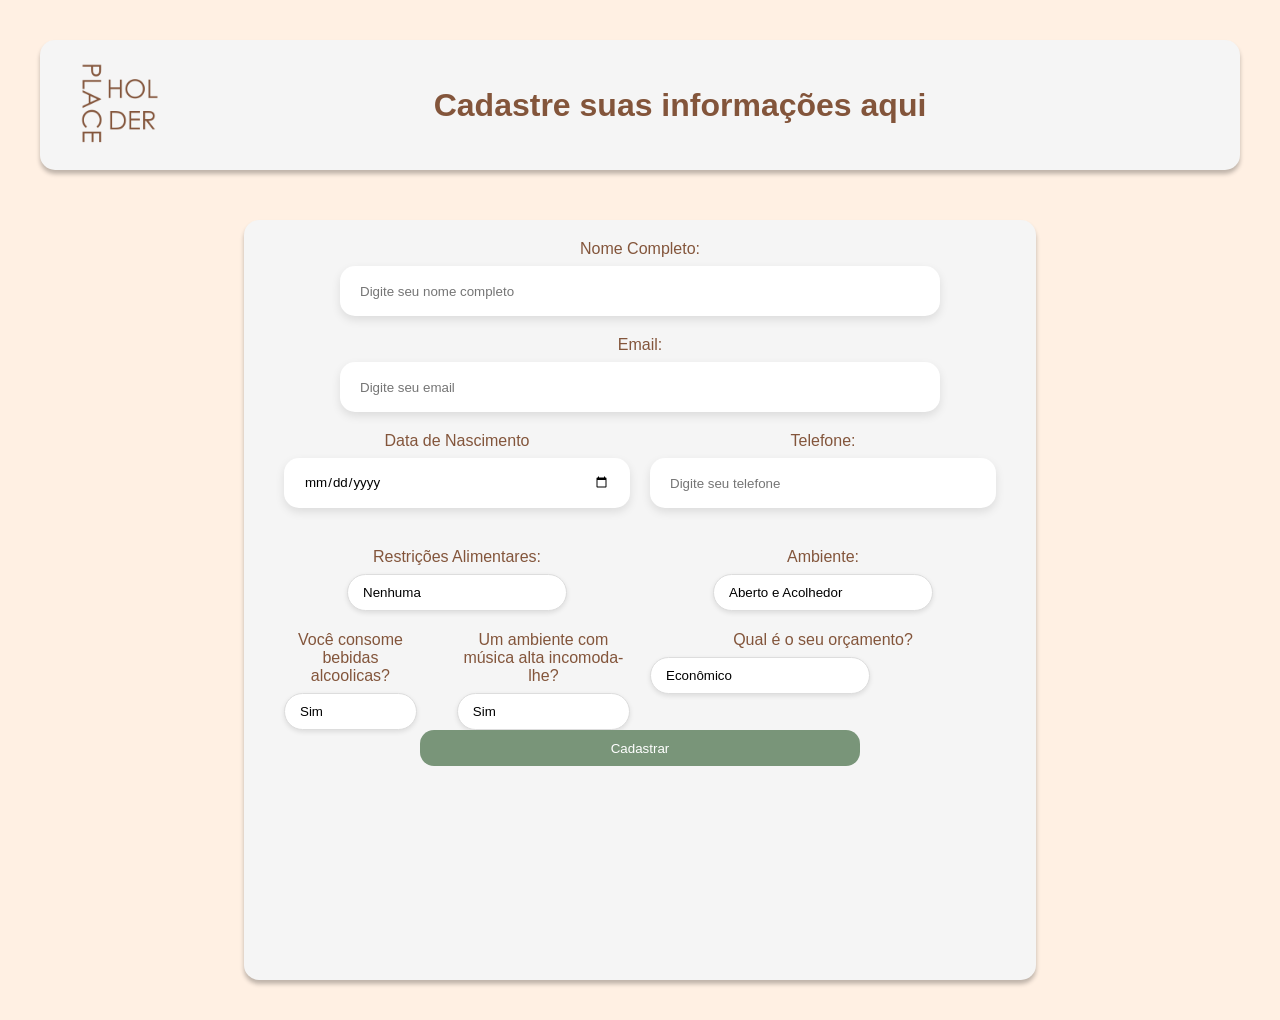
<file: index.html>
<!DOCTYPE html>
<html lang="pt-br">

<head>
    <meta charset="UTF-8">
    <meta name="viewport" content="width=device-width, initial-scale=1.0">
    <link rel="stylesheet" href="style.css">
    <!--Link que vai buscar a imagem do ícone simples para seleciona-lo na guia-->
    <link rel="icon" type="svg" href="../img/icone-guia.svg">
    <title>cadastro</title>
</head>

<body>
    <header class="headerCadastro">
        <div class="logo">
            <img src="../img/logo(placeholder).png" alt="Logo">
        </div>
        <div class="espacoCentral">
            <h1>Cadastre suas informações aqui</h1>
        </div>
        <div class="espacoDireto">
            <!-- Como informado antes, ira ficar vazio ate o usuario preencher o campo.-->
        </div>
    </header>
    <main>
        <section class="cadastroSection">
            <div class="camposPrincipais">
                <label for="nome">Nome Completo:</label>
                <input type="text" id="nome" placeholder="Digite seu nome completo">
            </div>
            <div class="camposPrincipais">
                <label for="email">Email:</label>
                <input type="email" id="email" placeholder="Digite seu email">
            </div>
            <div class="camposSecundarios">
                <div class="itemGrid">
                    <label for="nascimento">Data de Nascimento</label>
                    <input type="date" id="nascimento">
                </div>
                <div class="itemGrid">
                    <label for="telefone">Telefone:</label>
                    <input type="tel" id="telefone" placeholder="Digite seu telefone">
                </div>
                <div class="itemGrid">
                    <label for="restricoesAlimentares">Restrições Alimentares:</label>
                    <select id="restricoesAlimentares">
                        <option value="nenhuma">Nenhuma</option>
                        <option value="lactose">Lactose</option>
                        <option value="gluten">Gluten</option>
                        <option value="ovos">Alergia a Ovos</option>
                        <option value="leite">Alergia a Leite</option>
                        <option value="nozes">Alergia a Nozes</option>
                        <option value="frutos-do-mar">Alergia a Frutos do Mar</option>
                    </select>
                </div>
                <div class="itemGrid">
                    <label for="ambiente">Ambiente:</label>
                    <select id="ambiente">
                        <option value="Aberto e Acolhedor">Aberto e Acolhedor</option>
                        <option value="Fechado e Independente">Fechado e Independente</option>
                    </select>
                </div>
                <div class="itemGrid">
                    <div class="camposTerciarios">
                        <div class="bebidasAlcoolicas">
                            <label for="interesses">Você consome bebidas alcoolicas?</label>
                            <select id="interesses">
                            <option value="sim">Sim</option>
                            <option value="nao">Não</option>
                        </select>
                        </div>
                        <div class="musicaAlta">
                            <label for="interesses">Um ambiente com música alta incomoda-lhe?</label>
                            <select id="interesses">
                                <option value="sim">Sim</option>
                                <option value="nao">Não</option>
                            </select>
                        </div>
                    </div>
                </div>
                <div class="itemGrid">
                    <label for="orcamento">Qual é o seu orçamento?</label>
                    <select id="orcamento">
                        <option value="baixo">Econômico</option>
                        <option value="medio">Médio</option>
                        <option value="alto">Premium</option>
                    </select>
                    <!-- Por algum motivo esse campo não está de tamanho uniforme. Talvez seja por causa do texto... Favor solucionar (19.04.26)-->
                </div>
            </div>
            <button id="botaoEnviar">Cadastrar</button>

        </section>
    </main>
    <script src='../script.js'></script>
</body>

</html>
</file>
<file: style.css>
@import url();
:root {
    --cor-primaria: #FFF0E3;
    --cor-secundaria: #F5F5F5;
    --font-primaria: #83553B;
    --font-secundaria: #0c0c0c;
}

* {
    padding: 0;
    box-sizing: border-box;
    font-family: Arial, Helvetica, sans-serif;
}

body {
    background-color: var(--cor-primaria);
    margin: 40px;
    font-family: Arial, Helvetica, sans-serif;
}

main {
    margin-top: 50px;
    display: flex;
    flex-direction: column;
    align-items: center;
}

.headerCadastro {
    background-color: var(--cor-secundaria);
    font-family: Arial, Helvetica, sans-serif;
    color: var(--font-primaria);
    width: 100%;
    height: 130px;
    padding: 20px 40px;
    text-align: center;
    border-radius: 15px;
    box-shadow: 0px 4px 4px rgba(0, 0, 0, 0.25);
    display: flex;
    flex-direction: row;
    justify-content: space-between;
    align-items: center;
}

.logo img {
    width: 80px;
}

.cadastroSection {
    background-color: var(--cor-secundaria);
    color: var(--font-primaria);
    width: 66%;
    height: 760px;
    padding: 20px 40px;
    text-align: center;
    border-radius: 15px;
    box-shadow: 0px 4px 4px rgba(0, 0, 0, 0.25);
    justify-content: center;
    align-items: center;
}

.cadastroSection input {
    background-color: #FFFFFF;
    box-shadow: 0px 4px 10px rgba(0, 0, 0, 0.1);
    border-radius: 15px;
    border: none;
    height: 50px;
    width: 100%;
    max-width: 600px;
    padding: 0 20px;
    outline: none;
    margin-bottom: 20px;
    gap: 34px;
}

#Esp-nome,
#Esp-email {
    width: 100%;
    display: flex;
    justify-content: center;
    background: transparent;
    box-shadow: none;
}

.infosadicionais {
    display: grid;
    grid-template-columns: 1fr 1fr;
    gap: 34px;
    width: 100%;
    max-width: 600px;
    margin: 0 auto;
}

.infosadicionais2 {
    display: contents;
}

select {
    appearance: none;
    -webkit-appearance: none;
    -moz-appearance: none;
    background-color: #ffffff;
    border: 1px solid #ddd;
    border-radius: 20px;
    padding: 10px 15px;
    width: 100%;
    max-width: 220px;
    box-shadow: 0 2px 5px rgba(0, 0, 0, 0.1);
    cursor: pointer;
    transition: 0.2s;
}

select:hover {
    background-color: #f0f0f0;
}

.itemGrid select {
    width: 100%;
}

.camposTerciarios {
    display: flex;
    gap: 20px;
}

.bebidasAlcoolicas,
.musicaAlta {
    display: flex;
    flex-direction: column;
    align-items: center;
}

label {
    margin-bottom: 8px;
    display: block;
}

.opcoes {
    display: flex;
    gap: 10px;
}

.opcoes input {
    display: none;
}

.opcoes label {
    padding: 10px 18px;
    background: #fff;
    border-radius: 20px;
    border: 1px solid #ddd;
    cursor: pointer;
    box-shadow: 0 2px 5px rgba(0, 0, 0, 0.1);
}

.opcoes input:checked+label {
    background: #e0e0e0;
}

.camposSecundarios {
    display: grid;
    grid-template-columns: repeat(2, 1fr);
    gap: 20px;
}

#orcamento {
    display: flex;
    flex-direction: row;
}

.bebidasAlcoolicas,
.musicaAlta {
    display: flex;
    flex-direction: column;
    align-items: center;
}

.camposTerciarios {
    display: flex;
    flex-direction: row;
    /* garante linha */
    gap: 40px;
    justify-content: center;
    align-items: flex-start;
}

#botaoEnviar {
    background-color: rgb(121, 149, 121);
    color: white;
    width: 440px;
    height: 36px;
    border-radius: 14px;
    border: none;
}
</file>
